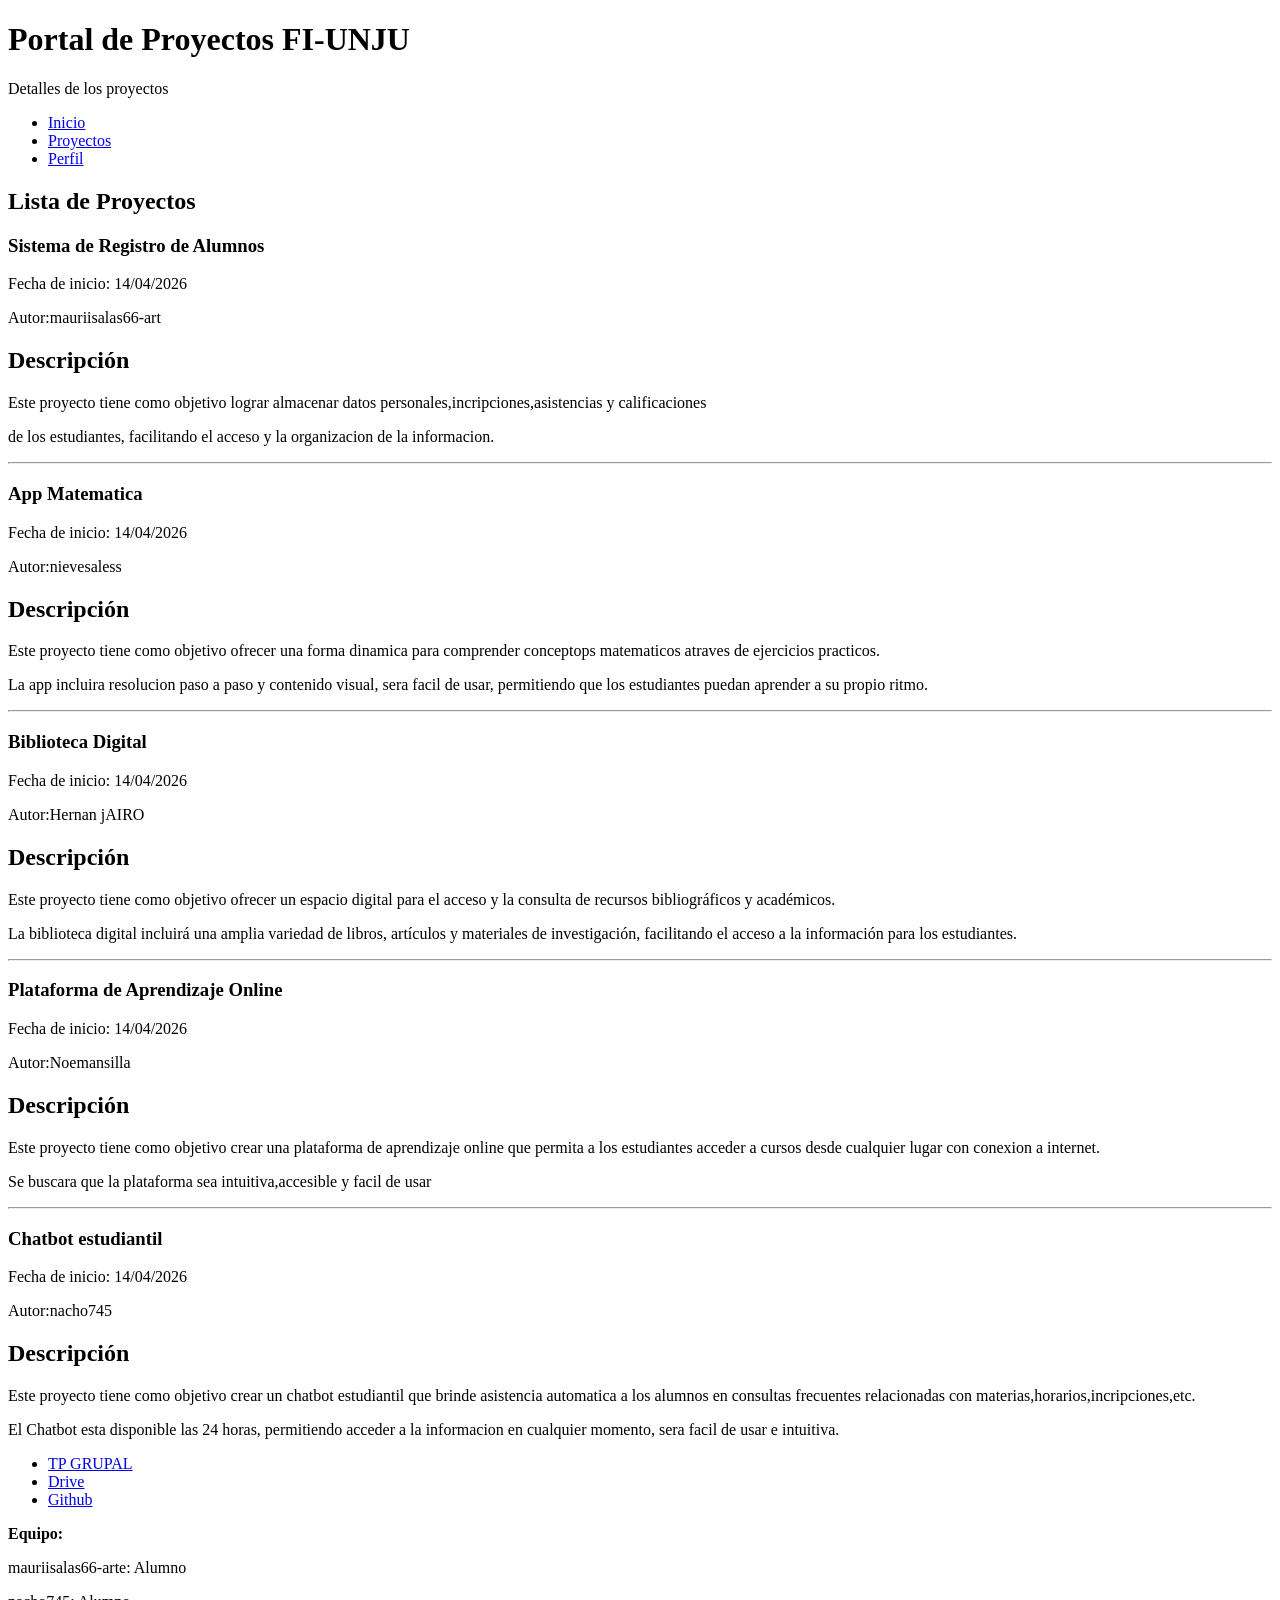
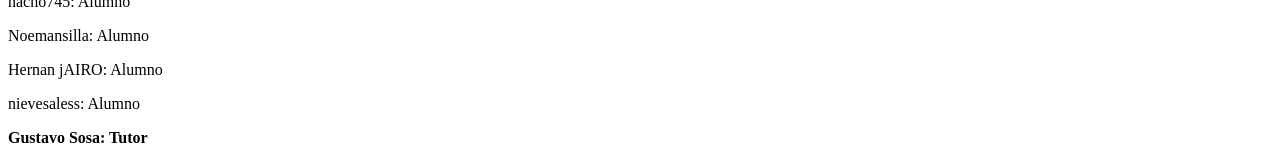
<file: detalle.html>
<!DOCTYPE html>
<html lang="es">
<head>
    <meta charset="UTF-8">
    <meta name="viewport" content="width=device-width, initial-scale=1.0">
    <title>Detalle del Producto</title>
</head>
<body>
    <header>
        <h1>Portal de Proyectos FI-UNJU</h1>
        <p>Detalles de los proyectos</p>
        <nav>
            <ul>
                <li><a href="index.html">Inicio</a></li>
                <li><a href="proyectos.html">Proyectos</a></li>
                <li><a href="perfil.html">Perfil</a></li>
            </ul>
        </nav>
    </header>
    <main>
        <section>
            <h2>Lista de Proyectos</h2>
            <!-- PROYECTO 1-->
             <article>
                <h1><strong>Sistema de Registro de Alumnos</strong></h1>
                <p>Fecha de inicio: 14/04/2026</p>
                <p>Autor:mauriisalas66-art</p>
                <h2>Descripción</h2>
                <p>Este proyecto tiene como objetivo lograr almacenar datos personales,incripciones,asistencias y calificaciones</p>
                <p>de los estudiantes, facilitando el acceso y la organizacion de la informacion.</p>
             </article>

             <hr>
              <!-- PROYECTO 2-->
             <article>
                <h1><strong>App Matematica</strong></h1>
                <p>Fecha de inicio: 14/04/2026</p>
                <p>Autor:nievesaless</p>
                <h2>Descripción</h2>
                <p>Este proyecto tiene como objetivo ofrecer una forma dinamica para comprender conceptops matematicos atraves de ejercicios practicos.</p>
                <p>La app incluira resolucion paso a paso y contenido visual, sera facil de usar, permitiendo que los estudiantes puedan aprender a su propio ritmo.</p>
             </article>

             <hr>
              <!-- PROYECTO 3-->
             <article>
                <h1><strong>Biblioteca Digital</strong></h1>
                <p>Fecha de inicio: 14/04/2026</p>
                <p>Autor:Hernan jAIRO</p>
                <h2>Descripción</h2>
                <p>Este proyecto tiene como objetivo ofrecer un espacio digital para el acceso y la consulta de recursos bibliográficos y académicos.</p>
                <p>La biblioteca digital incluirá una amplia variedad de libros, artículos y materiales de investigación, facilitando el acceso a la información para los estudiantes.</p>
             </article>

             <hr>
              <!-- PROYECTO 4-->
             <article>
                <h1><strong>Plataforma de Aprendizaje Online</strong></h1>
                <p>Fecha de inicio: 14/04/2026</p>
                <p>Autor:Noemansilla</p>
                <h2>Descripción</h2>
                <p>Este proyecto tiene como objetivo crear una plataforma de aprendizaje online que permita a los estudiantes acceder a cursos desde cualquier lugar con conexion a internet.</p>
                <p>Se buscara que la plataforma sea intuitiva,accesible y facil de usar</p>
             </article>

             <hr>
              <!-- PROYECTO 5-->
             <article>
                <h1><strong>Chatbot estudiantil</strong></h1>
                <p>Fecha de inicio: 14/04/2026</p>
                <p>Autor:nacho745</p>
                <h2>Descripción</h2>
                <p>Este proyecto tiene como objetivo crear un chatbot estudiantil que brinde asistencia automatica a los alumnos en consultas frecuentes relacionadas con materias,horarios,incripciones,etc.</p>
                <p>El Chatbot esta disponible las 24 horas, permitiendo acceder a la informacion en cualquier momento, sera facil de usar e intuitiva.</p>
             </article>
            
        </section>
    
     </main>
<nav>
            <ul>
                <li><a href="docs/TP1 GRUPAL.pdf">TP GRUPAL</a></li>
                <li><a href="https://drive.google.com/file/d/1e5yoMiA3aJk9x02sQKG98xM5lt0enFLx/view">Drive</a></li>
                <li><a href="https://github.com/nievesaless/TP01HTMLCSSGrupo12PV2026">Github</a></li>
            </ul>
        </nav>
    
<!--Equipo-->
<footer>
    <p><strong>Equipo:</strong></p>
    <p>mauriisalas66-arte: Alumno</p>
    <p>nacho745: Alumno</p>
    <p>Noemansilla: Alumno</p>
    <p>Hernan jAIRO: Alumno</p>
    <P>nievesaless: Alumno</P>
    <p><strong>Gustavo Sosa: Tutor</strong></p>

</footer>
    
</body>
</html>
</file>
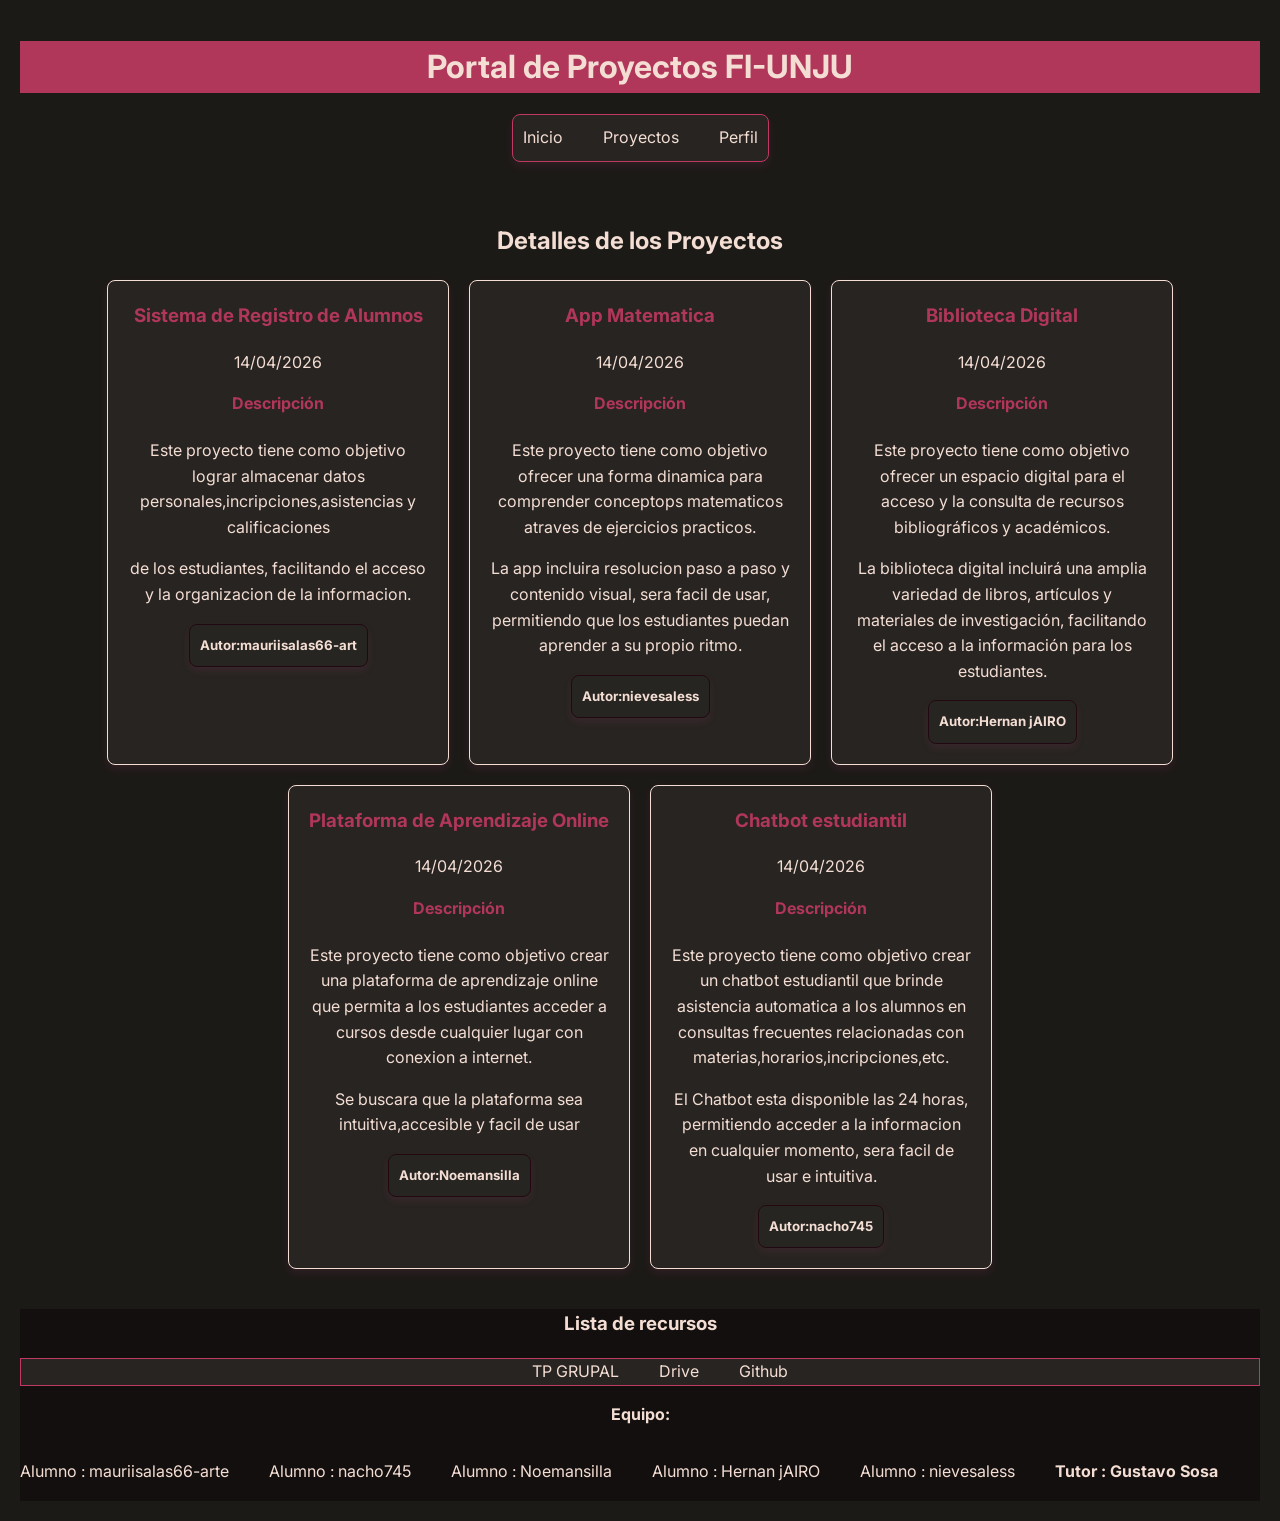
<file: TP01HTMLCSSGrupo12PV2026/detalle.html>
<!DOCTYPE html>
<html lang="es">
<head>
    <meta charset="UTF-8">
    <meta name="viewport" content="width=device-width, initial-scale=1.0">
    <link href="./assets/css/detalle.css" rel="stylesheet">
    <link href="https://fonts.googleapis.com/css2?family=Inter:ital,opsz,wght@0,14..32,100..900;1,14..32,100..900&display=swap" rel="stylesheet">
    <title>Detalle del Producto</title>
</head>
<body>
    <header class="Navbar">
        <h1>Portal de Proyectos FI-UNJU</h1>
        
        <nav>
            <ul class="Menu">
                <li><a href="index.html">Inicio</a></li>
                <li><a href="proyectos.html">Proyectos</a></li>
                <li><a href="perfil.html">Perfil</a></li>
            </ul>
        </nav>
    </header>
    <main id="Seccion-Principal" >
        <h2>Detalles de los Proyectos</h2>
        <section class="ContenedorTarjetas">
            <!-- PROYECTO 1-->
             <article class="Tarjetas">
                <h3><strong>Sistema de Registro de Alumnos</strong></h3>
                <p>14/04/2026</p>
            
                <h4>Descripción</h4>
                <p>Este proyecto tiene como objetivo lograr almacenar datos personales,incripciones,asistencias y calificaciones</p>
                <p>de los estudiantes, facilitando el acceso y la organizacion de la informacion.</p>
                <h5>Autor:mauriisalas66-art</h5>
             </article>

             
              <!-- PROYECTO 2-->
             <article class="Tarjetas">
                <h3><strong>App Matematica</strong></h3>
                <p>14/04/2026</p>
            
                <h4>Descripción</h4>
                <p>Este proyecto tiene como objetivo ofrecer una forma dinamica para comprender conceptops matematicos atraves de ejercicios practicos.</p>
                <p>La app incluira resolucion paso a paso y contenido visual, sera facil de usar, permitiendo que los estudiantes puedan aprender a su propio ritmo.</p>
                <h5>Autor:nievesaless</h5>
             </article>

             
              <!-- PROYECTO 3-->
             <article class="Tarjetas">
                <h3><strong>Biblioteca Digital</strong></h3>
                <p>14/04/2026</p>
        
                <h4>Descripción</h4>
                <p>Este proyecto tiene como objetivo ofrecer un espacio digital para el acceso y la consulta de recursos bibliográficos y académicos.</p>
                <p>La biblioteca digital incluirá una amplia variedad de libros, artículos y materiales de investigación, facilitando el acceso a la información para los estudiantes.</p>
                <h5>Autor:Hernan jAIRO</h5>
             </article>

             
              <!-- PROYECTO 4-->
             <article class="Tarjetas">
                <h3><strong>Plataforma de Aprendizaje Online</strong></h3>
                <p>14/04/2026</p>
    
                <h4>Descripción</h4>
                <p>Este proyecto tiene como objetivo crear una plataforma de aprendizaje online que permita a los estudiantes acceder a cursos desde cualquier lugar con conexion a internet.</p>
                <p>Se buscara que la plataforma sea intuitiva,accesible y facil de usar</p>
                <h5>Autor:Noemansilla</h5>
             </article>

             
              <!-- PROYECTO 5-->
             <article class="Tarjetas">
                <h3><strong>Chatbot estudiantil</strong></h3>
                <p>14/04/2026</p>
                <h4>Descripción</h4>
                <p>Este proyecto tiene como objetivo crear un chatbot estudiantil que brinde asistencia automatica a los alumnos en consultas frecuentes relacionadas con materias,horarios,incripciones,etc.</p>
                <p>El Chatbot esta disponible las 24 horas, permitiendo acceder a la informacion en cualquier momento, sera facil de usar e intuitiva.</p>
                <h5>Autor:nacho745</h5>
             </article>
            
        </section>
    
     </main>

    
<!--Equipo-->
<footer>
    <nav>
        <h3>Lista de recursos</h3>
            <ul class="Menu2">
                <li><a href="docs/TP1 GRUPAL.pdf">TP GRUPAL</a></li>
                <li><a href="https://drive.google.com/file/d/1e5yoMiA3aJk9x02sQKG98xM5lt0enFLx/view">Drive</a></li>
                <li><a href="https://github.com/nievesaless/TP01HTMLCSSGrupo12PV2026">Github</a></li>
            </ul>
        </nav>
    <p><strong>Equipo:</strong></p>
    <article class="Equipo">
     <p>Alumno : mauriisalas66-arte</p>
     <p>Alumno : nacho745</p>
     <p>Alumno : Noemansilla</p>
     <p>Alumno : Hernan jAIRO</p>
     <P>Alumno : nievesaless</P>
     <p><strong>Tutor : Gustavo Sosa</strong></p>

    </article>
    
</footer>
    
</body>
</html>
</file>
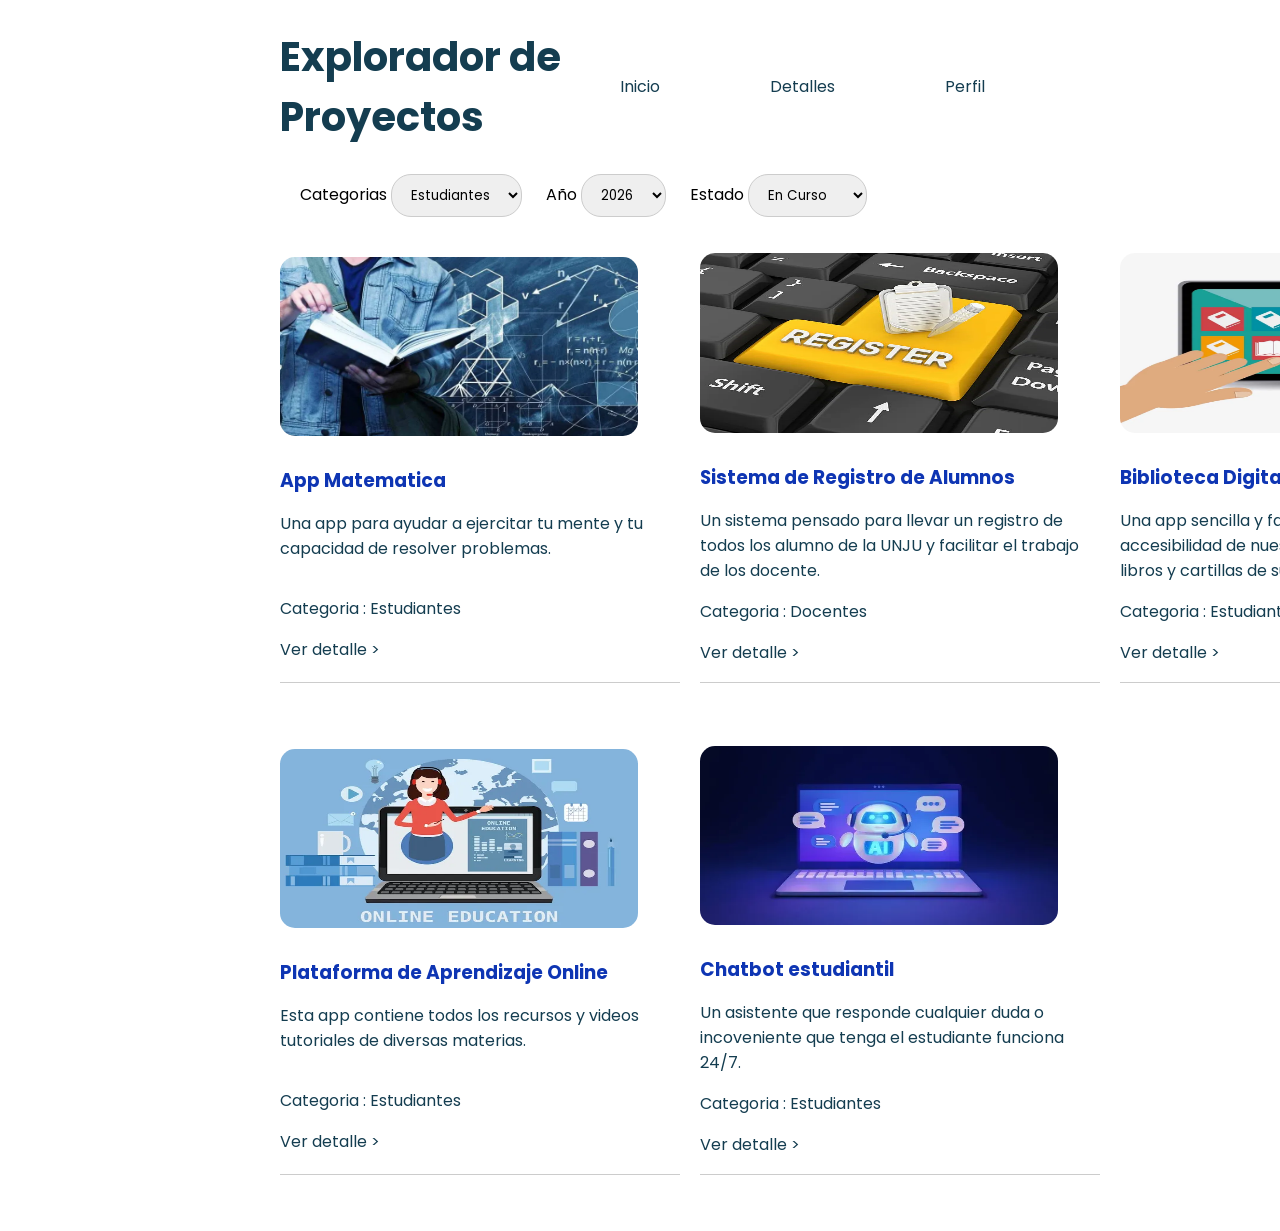
<file: TP01HTMLCSSGrupo12PV2026/proyectos.html>
<!DOCTYPE html>
<html lang="en">

<head>
  <meta charset="UTF-8">
  <meta name="viewport" content="width=device-width, initial-scale=1.0">
  <title>Explorador de Proyectos</title>
  <link rel="shortcut icon" href="./images/fi-logo.png" type="image/x-icon">
  <link rel="stylesheet" href="./assets/css/proyectos.css">
  <link href="https://fonts.googleapis.com/css2?family=Poppins&display=swap" rel="stylesheet">
</head>

<body>
  <header class="cabecera">
    <h1 class="titulo">Explorador de Proyectos</h1>
    <nav class="enlaces">
      <a href="index.html">Inicio</a>
      <a href="detalle.html">Detalles</a>
      <a href="perfil.html">Perfil</a>
    </nav>
  </header>
  <main>
    <section>
      <label for="categoria">Categorias</label>
      <select id="categoria">
        <option value="estudiantes">Estudiantes</option>
        <option value="docente">Docentes</option>
      </select>

      <label for="anio">Año</label>
      <select id="anio">
        <option value="2026">2026</option>
        <option value="2025">2025</option>
        <option value="2024">2024</option>
      </select>

      <label for="estado">Estado</label>
      <select id="estado">
        <option value="enCurso">En Curso</option>
        <option value="finalizado">Finalizado</option>
      </select>

    </section>
    <div class="contenedor">
      <div>
        <aside class="card">
          <a href="detalle.html" class="enlace-img">
            <img src="images/app_matematica.webp" alt="App Matematica">
          </a>
          <h3>App Matematica</h3>
          <p class="descripcion">Una app para ayudar a ejercitar tu mente y tu capacidad de resolver problemas.</p>
          <p class="categoria">Categoria : Estudiantes</p>
          <a href="detalle.html">Ver detalle ></a>
        </aside>
      </div>
      <div>
        <aside class="card">
          <a href="detalle.html" class="enlace-img">
            <img src="images/registro_online.webp" alt="Registro de Alumnos">
          </a>
          <h3>Sistema de Registro de Alumnos</h3>
          <p class="descripcion">Un sistema pensado para llevar un registro de todos los alumno de la UNJU y facilitar
            el trabajo de los
            docente.</p>
          <p class="categoria">Categoria : Docentes</p>
          <a href="detalle.html">Ver detalle ></a>
        </aside>
      </div>
      <div>
        <aside class="card">
          <a href="detalle.html" class="enlace-img">
            <img src="images/biblioteca_online.webp" alt="Biblioteca Digital">
          </a>
          <h3>Biblioteca Digital</h3>
          <p class="descripcion">Una app sencilla y facil de usar mejorando la accesibilidad de nuestros estudiante para
            obtener libros y cartillas de sus materias.</p>
          <p class="categoria">Categoria : Estudiantes</p>
          <a href="detalle.html">Ver detalle ></a>
        </aside>
      </div>
      <div>
        <aside class="card">
          <a href="detalle.html" class="enlace-img">
            <img src="images/Aprendizaje_Online.webp" alt="Aprendizaje Online">
          </a>
          <h3>Plataforma de Aprendizaje Online</h3>
          <p class="descripcion">Esta app contiene todos los recursos y videos tutoriales de diversas materias.</p>
          <p class="categoria">Categoria : Estudiantes</p>
          <a href="detalle.html">Ver detalle ></a>
        </aside>
      </div>
      <div>
        <aside class="card">
          <a href="detalle.html" class="enlace-img">
            <img src="images/chatBot.webp" alt="Chatbot estudiantil">
          </a>
          <h3>Chatbot estudiantil</h3>
          <p class="descripcion">Un asistente que responde cualquier duda o incoveniente que tenga el estudiante
            funciona 24/7.</p>
          <p class="categoria">Categoria : Estudiantes</p>
          <a href="detalle.html">Ver detalle ></a>
        </aside>
      </div>
    </div>
  </main>
</body>

</html>
</file>
<file: TP01HTMLCSSGrupo12PV2026/assets/css/detalle.css>
body {
    font-family: 'inter', sans-serif;
    background-color:#1C1A17;
    color: #F4DED4;
    line-height: 1.6;
    margin: 0px;
}


.Navbar {
    display: flex;
    flex-direction: column;

    padding: 20px;
    text-align: center;
    
}
.Navbar h1{
    background-color:#B0365A;

}
.Menu {
    background-color: #272421;
    color: #F4DED4;
    list-style: none;
    display: flex;
    justify-content: center;
    text-align: center;
    gap: 40px;
    border: 1px solid #C03962;
    border-radius: 8px;
    width: fit-content;
    margin: 0 auto;
    padding: 10px 10px;
    box-shadow: 0 4px 8px rgba(228, 66, 147, 0.1);
}
.Menu a {
    color: #F4DED4;
    text-decoration: none;
    
}
#Seccion-Principal {
    padding: 20px;
    text-align: center;
}
.ContenedorTarjetas {
    display: flex;
    flex-wrap: wrap;
    justify-content: center;
    gap: 20px;
    margin-top: 20px;
}

.Tarjetas {
    background-color: #272421;
    color: #F4DED4;
    padding: 20px;
    border: 1px solid #F4DED4;
    border-radius: 8px;
    width: 300px;
    box-shadow: 0 4px 8px rgba(228, 66, 147, 0.1);
}
.Tarjetas h3 {
    margin-top: 0;
    color: #B0365A;
}
.Tarjetas h4 {
    margin-top: 0;
    color: #B0365A;

}
.Tarjetas h5   {
    background-color: #272522;
    color: #F4DED4;
    list-style: none;
    display: flex;
    justify-content: center;
    text-align: center;
    gap: 40px;
    border: 1px solid #220911;
    border-radius: 8px;
    width: fit-content;
    margin: 0 auto;
    padding: 10px 10px;
    box-shadow: 0 4px 8px rgba(228, 66, 147, 0.1);
}
footer {
    font-family: 'inter', sans-serif;
    background-color:#120F0E;
    color: #F4DED4;
    line-height: 1.6;
    margin: 20px;
    text-align: center;
}  
.Menu2 {
    background-color: #272421;
    color: #F4DED4;
    list-style: none;
    display: flex;
    justify-content: center;
    text-align: center;
    gap: 40px;
    border: 1px solid #C03962;
} 
.Menu2 a {
    color: #F4DED4;
    text-decoration: none;
}
.Equipo {
    display: flex;
    gap: 40px;
}
</file>
<file: TP01HTMLCSSGrupo12PV2026/assets/css/proyectos.css>
body {
  margin: auto 280px 50px 280px;
  font-family: 'Poppins', sans-serif;
  height: initial;
}

.cabecera {
  display: flex;
  align-items: center;
  justify-content: space-between
}

.titulo {
  color: #143D50;
  font-family: 'Poppins', sans-serif;
  font-size: 40px;
}

.enlaces {
  color: #143D50;
  display: flex;
  gap: 80px;
}

.enlaces a {
  text-decoration: none;
  color: #143D50;
  padding: 10px 15px;
  border-radius: 20px;
  display: inline-block;
}

.enlaces a:hover {
  background-color: #0E35BD;
  color: white;
  transform: scale(1.05);
}

section label {
  margin-left: 20px;
}

select {
  padding: 10px 15px;
  border-radius: 20px;
  font-family: 'Poppins', sans-serif;
  border: 1px solid #ccc;
  outline: none;
}

select:focus {
  border-color: #0E35BD;
}

option {
  font-family: 'Poppins', sans-serif;
  line-break: anywhere;
}

.contenedor {
  display: grid;
  grid-template-columns: repeat(3, 0.5fr);
  gap: 20px;
}

.card {
  display: flex;
  flex-direction: column;
  justify-content: center;
  height: 90%;
  border-bottom: solid 1px #ccc;
  margin-top: 40px;
  width: 400px;
}

.enlace-img {
  width: 358.391px;
  height: 179.188px;
  margin-bottom: 0px;
}

.card h3 {
  color: #0E35B3;
  margin: 10px 0px 0px 0px;
}

.card img {
  width: 358.391px;
  height: 179.188px;
  border-radius: 15px;
}

.card a {
  text-decoration: none;
  color: #143D50;
  margin-bottom: 20px;
}

.card a:hover {
  text-decoration: underline;
  color: #0E35BD;
}

.descripcion {
  font-size: 16px;
  color: #143D50;
}

.categoria {
  font-size: 16px;
  margin-top: auto;
  color: #143D50;
}
</file>
